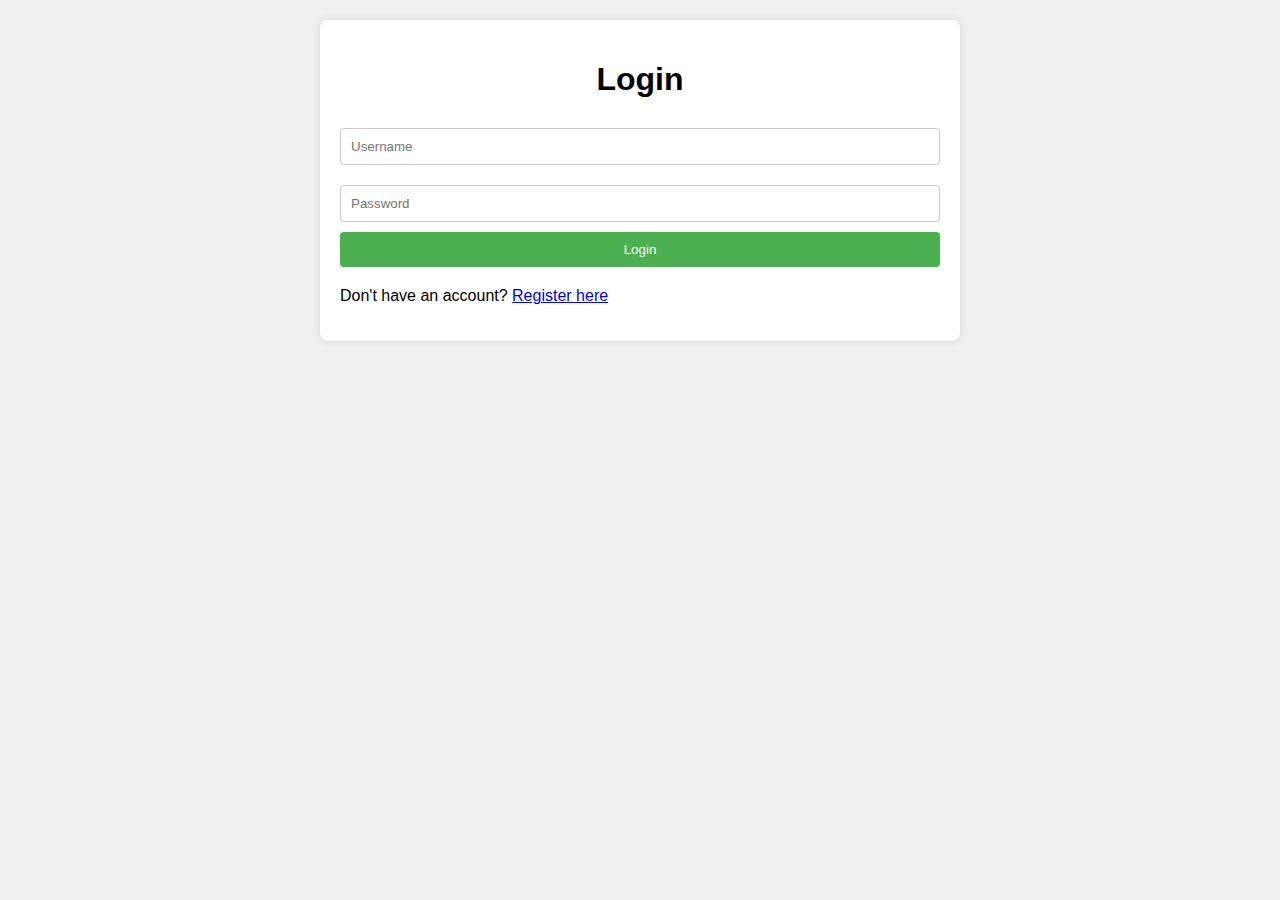
<file: index.html>
<!DOCTYPE html>
<html lang="en">
<head>
    <meta charset="UTF-8">
    <meta name="viewport" content="width=device-width, initial-scale=1.0">
    <title>Event Management System</title>
    <link rel="stylesheet" href="styles.css">
</head>
<body>

<script src="script.js"></script>

</body>
</html>
</file>
<file: styles.css>
/* styles.css */

body {
    font-family: Arial, sans-serif;
    background-color: #f0f0f0;
    margin: 0;
    padding: 0;
}

.container {
    max-width: 600px;
    margin: 20px auto;
    background-color: #fff;
    padding: 20px;
    border-radius: 8px;
    box-shadow: 0 0 10px rgba(0, 0, 0, 0.1);
}

h1 {
    text-align: center;
    margin-bottom: 20px;
}

form {
    margin-bottom: 20px;
}

form input {
    width: 100%;
    padding: 10px;
    margin: 10px 0;
    border: 1px solid #ccc;
    border-radius: 4px;
    box-sizing: border-box;
}

form button {
    width: 100%;
    padding: 10px;
    background-color: #4CAF50;
    color: white;
    border: none;
    border-radius: 4px;
    cursor: pointer;
}

form button:hover {
    background-color: #45a049;
}

.alert {
    padding: 15px;
    margin-bottom: 20px;
    border: 1px solid #ddd;
    border-radius: 4px;
    background-color: #f2f2f2;
    color: #333;
}
</file>
